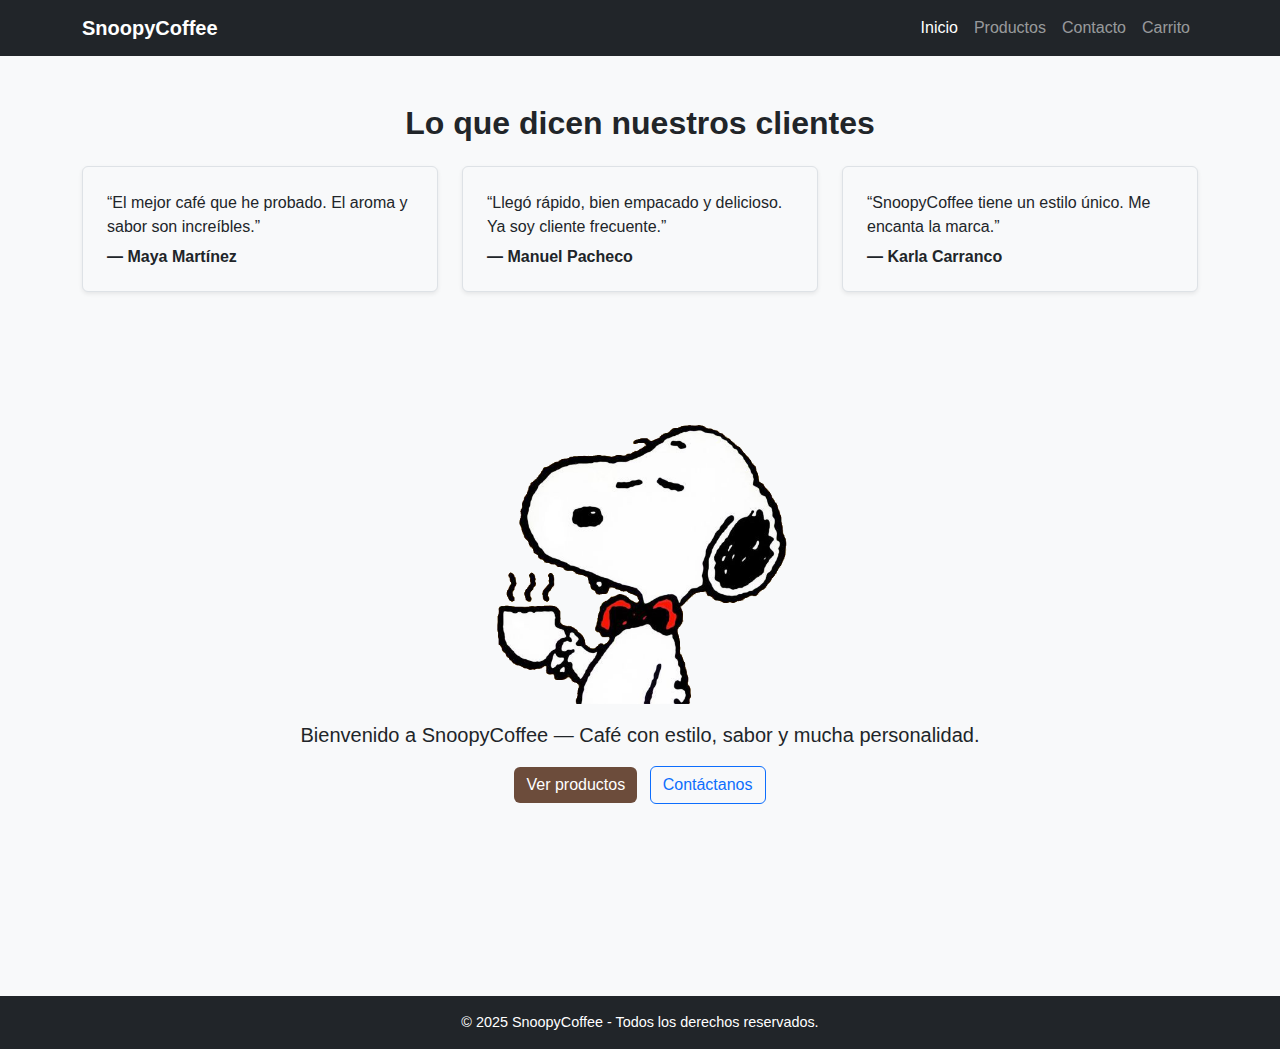
<file: index.html>
<!DOCTYPE html>
<html lang="en">

<head>
  <meta charset="UTF-8">
  <meta name="viewport" content="width=device-width, initial-scale=1.0">
  <title>Snoopy Coffee | Bienvenido</title>

  <!-- BOOTSTRAP -->
  <link href="https://cdn.jsdelivr.net/npm/bootstrap@5.3.8/dist/css/bootstrap.min.css" rel="stylesheet">

  <!-- CSS PROPIOS -->
  <link rel="stylesheet" href="css/main.css">
  <link rel="stylesheet" href="css/position.css">
  <link rel="stylesheet" href="css/styles.css">
</head>

<body>

  <!-- NAVBAR -->
  <nav class="navbar navbar-expand-lg navbar-dark bg-dark">
    <div class="container">
      <a class="navbar-brand fw-bold" href="index.html">SnoopyCoffee</a>

      <button class="navbar-toggler" type="button" data-bs-toggle="collapse" data-bs-target="#navbarNav">
        <span class="navbar-toggler-icon"></span>
      </button>

      <div class="collapse navbar-collapse" id="navbarNav">
        <ul class="navbar-nav ms-auto">

          <li class="nav-item">
            <a class="nav-link active" href="index.html">Inicio</a>
          </li>

          <li class="nav-item">
            <a class="nav-link" href="productos.html">Productos</a>
          </li>

          <li class="nav-item">
            <a class="nav-link" href="contacto.html">Contacto</a>
          </li>

          <li class="nav-item">
            <a class="nav-link" href="carrito.html">Carrito</a>
          </li>

        </ul>
      </div>
    </div>
  </nav>

  <!--        TESTIMONIOS          -->
  <section class="container py-5">
    <h2 class="text-center mb-4 fw-bold">Lo que dicen nuestros clientes</h2>

    <div class="row g-4">

      <div class="col-md-4">
        <div class="p-4 bg-light border rounded shadow-sm">
          <p class="mb-2">“El mejor café que he probado. El aroma y sabor son increíbles.”</p>
          <h6 class="fw-bold mb-0">— Maya Martínez</h6>
        </div>
      </div>

      <div class="col-md-4">
        <div class="p-4 bg-light border rounded shadow-sm">
          <p class="mb-2">“Llegó rápido, bien empacado y delicioso. Ya soy cliente frecuente.”</p>
          <h6 class="fw-bold mb-0">— Manuel Pacheco</h6>
        </div>
      </div>

      <div class="col-md-4">
        <div class="p-4 bg-light border rounded shadow-sm">
          <p class="mb-2">“SnoopyCoffee tiene un estilo único. Me encanta la marca.”</p>
          <h6 class="fw-bold mb-0">— Karla Carranco</h6>
        </div>
      </div>

    </div>
  </section>

  <!--            HERO             -->

  <section class="container py-5 text-center">

    <div class="d-flex justify-content-center">
      <img src="./assets/FRONT-LOGO.png" 
           alt="Snoopy tomando café" 
           class="img-fluid my-3" 
           style="max-width: 300px;">
    </div>

    <p class="lead">Bienvenido a SnoopyCoffee — Café con estilo, sabor y mucha personalidad.</p>

    <div class="mt-3">
      <a href="productos.html" class="btn btn-primary me-2">Ver productos</a>
      <a href="contacto.html" class="btn btn-outline-primary">Contáctanos</a>
    </div>

  </section>

  <!-- CONTENIDO PRINCIPAL -->
  <main class="container py-5">
  </main>

  <!-- FOOTER -->
  <footer class="bg-dark text-white text-center py-3 mt-5">
    <p class="mb-0">© 2025 SnoopyCoffee - Todos los derechos reservados.</p>
  </footer>

  <script src="https://cdn.jsdelivr.net/npm/bootstrap@5.3.8/dist/js/bootstrap.bundle.min.js"></script>
  <script src="js/main.js"></script>
</body>

</html>
</file>
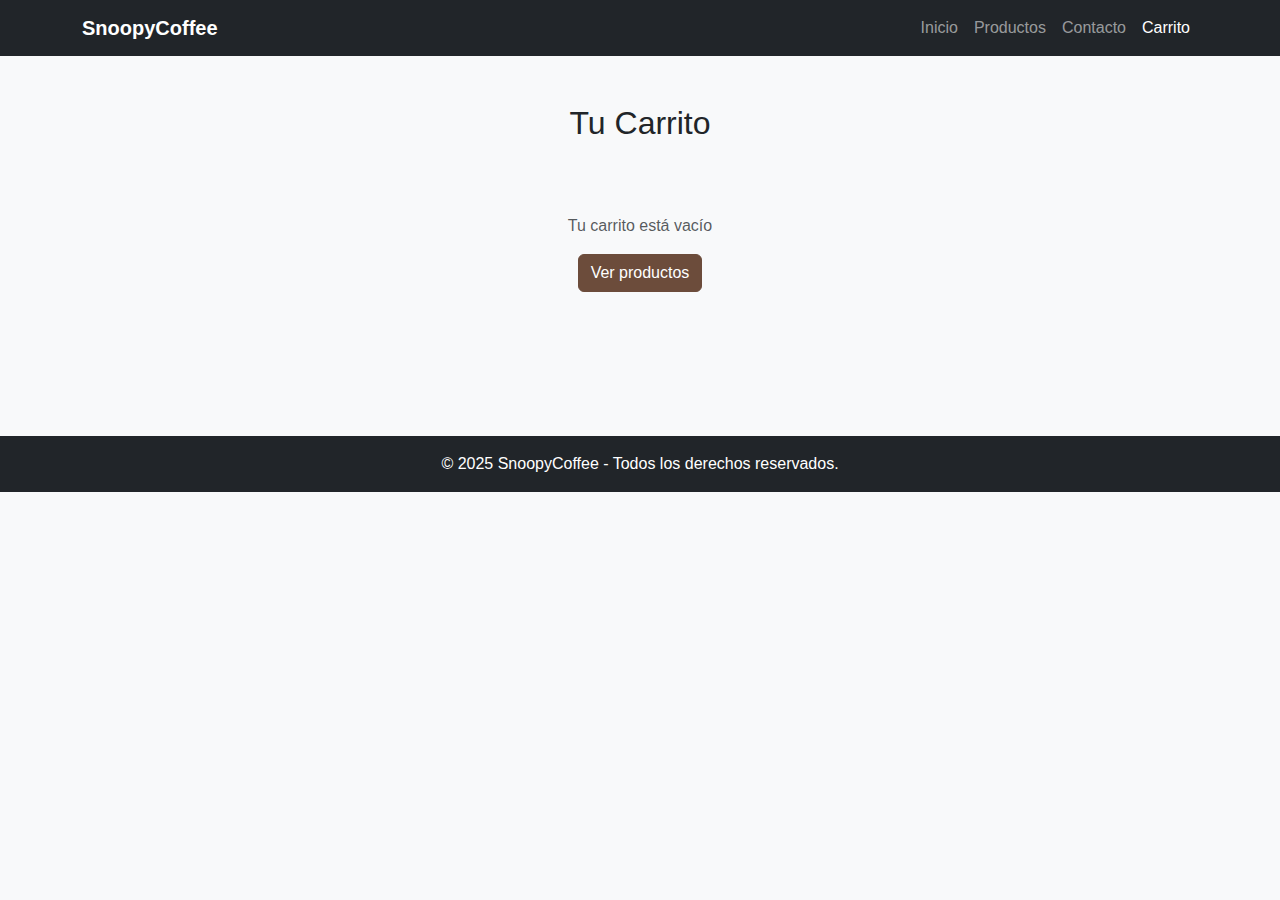
<file: carrito.html>
<!DOCTYPE html>
<html lang="es">

<head>
  <meta charset="UTF-8" />
  <meta name="viewport" content="width=device-width, initial-scale=1.0" />
  <title>Carrito | SnoopyCoffee</title>

  <!-- Bootstrap CSS -->
  <link href="https://cdn.jsdelivr.net/npm/bootstrap@5.3.8/dist/css/bootstrap.min.css" rel="stylesheet" />
  
  <!-- CSS propio -->
  <link rel="stylesheet" href="css/styles.css" />
</head>

<body>

  <!-- NAVBAR -->
  <nav class="navbar navbar-expand-lg navbar-dark bg-dark">
    <div class="container">
      <a class="navbar-brand fw-bold" href="index.html">SnoopyCoffee</a>
      <button class="navbar-toggler" type="button" data-bs-toggle="collapse" 
              data-bs-target="#navbarNav" aria-controls="navbarNav" 
              aria-expanded="false" aria-label="Toggle navigation">
        <span class="navbar-toggler-icon"></span>
      </button>

      <div class="collapse navbar-collapse" id="navbarNav">
        <ul class="navbar-nav ms-auto">
          <li class="nav-item">
            <a class="nav-link" href="index.html">Inicio</a>
          </li>
          <li class="nav-item">
            <a class="nav-link" href="productos.html">Productos</a>
          </li>
          <li class="nav-item">
            <a class="nav-link" href="contacto.html">Contacto</a>
          </li>
          <li class="nav-item">
            <a class="nav-link active" href="carrito.html">Carrito</a>
          </li>
        </ul>
      </div>
    </div>
  </nav>

  <!-- CONTENIDO PRINCIPAL -->
  <main class="container py-5">
    <h2 class="text-center mb-4">Tu Carrito</h2>

    <!-- CONTENEDOR donde main.js insertará productos -->
    <div id="contenedorCarrito" class="row">
      <!-- Productos generados dinámicamente por JS -->
    </div>

    <!-- Mensaje cuando está vacío -->
    <div id="carritoVacio" class="text-center py-5">
      <p class="text-muted">Tu carrito está vacío</p>
      <a href="productos.html" class="btn btn-primary">Ver productos</a>
    </div>

    <!-- TOTAL Y BOTONES -->
    <div id="resumenCarrito" class="mt-4 d-none">
      <hr>
      <div class="text-end">
        <h4>Total: <span id="carrito-total">$0 MXN</span></h4>
        <button class="btn btn-outline-danger me-2" id="btnVaciarCarrito">
          Vaciar carrito
        </button>
        <button class="btn btn-success" id="btnFinalizarCompra">
          Finalizar compra
        </button>
      </div>
    </div>

  </main>

  <!-- FOOTER -->
  <footer class="bg-dark text-white text-center py-3 mt-5">
    <p class="mb-0">© 2025 SnoopyCoffee - Todos los derechos reservados.</p>
  </footer>

  <!-- SCRIPTS -->
  <script src="https://cdn.jsdelivr.net/npm/bootstrap@5.3.8/dist/js/bootstrap.bundle.min.js"></script>
  <script src="js/main.js"></script>

</body>
</html>
</file>
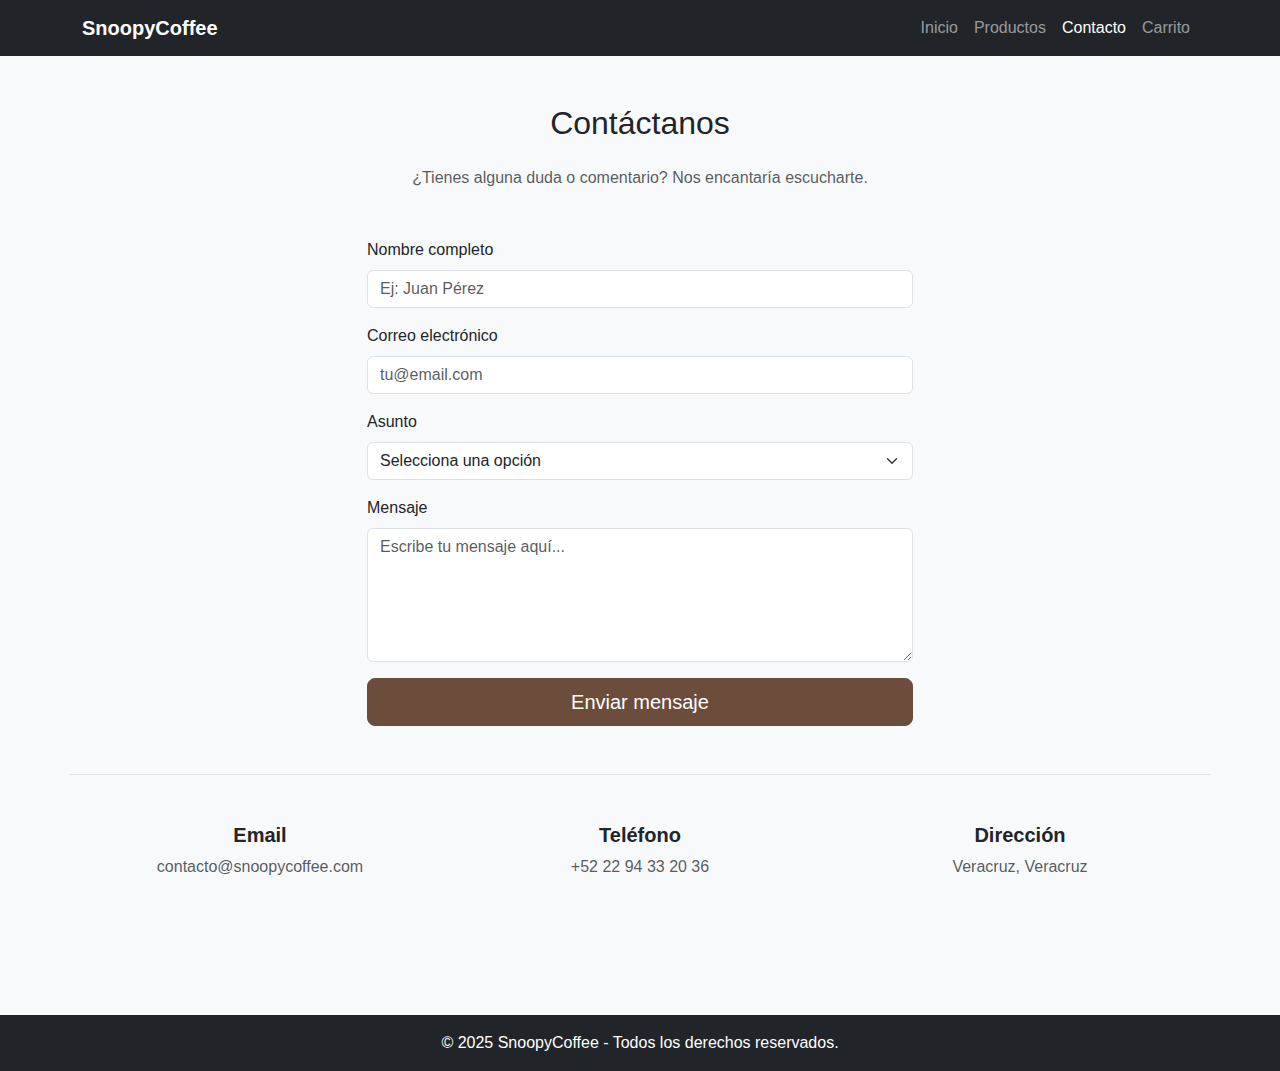
<file: contacto.html>
<!DOCTYPE html>
<html lang="es">

<head>
  <meta charset="UTF-8">
  <meta name="viewport" content="width=device-width, initial-scale=1.0">
  <title>Contacto | SnoopyCoffee</title>

  <!-- Bootstrap CSS -->
  <link href="https://cdn.jsdelivr.net/npm/bootstrap@5.3.8/dist/css/bootstrap.min.css" rel="stylesheet">

  <!-- CSS propio -->
  <link rel="stylesheet" href="css/styles.css">
</head>

<body>

  <!-- NAVBAR -->
  <nav class="navbar navbar-expand-lg navbar-dark bg-dark">
    <div class="container">
      <a class="navbar-brand fw-bold" href="index.html">SnoopyCoffee</a>
      <button class="navbar-toggler" type="button" data-bs-toggle="collapse" 
              data-bs-target="#navbarNav" aria-controls="navbarNav" 
              aria-expanded="false" aria-label="Toggle navigation">
        <span class="navbar-toggler-icon"></span>
      </button>

      <div class="collapse navbar-collapse" id="navbarNav">
        <ul class="navbar-nav ms-auto">
          <li class="nav-item">
            <a class="nav-link" href="index.html">Inicio</a>
          </li>
          <li class="nav-item">
            <a class="nav-link" href="productos.html">Productos</a>
          </li>
          <li class="nav-item">
            <a class="nav-link active" href="contacto.html">Contacto</a>
          </li>
          <li class="nav-item">
            <a class="nav-link" href="carrito.html">Carrito</a>
          </li>
        </ul>
      </div>
    </div>
  </nav>

  <!-- CONTENIDO PRINCIPAL -->
  <main class="container py-5">
    <h2 class="text-center mb-4">Contáctanos</h2>
    <p class="text-center text-muted mb-5">¿Tienes alguna duda o comentario? Nos encantaría escucharte.</p>

    <div class="row justify-content-center">
      <div class="col-md-8 col-lg-6">
        
        <!-- FORMULARIO DE CONTACTO -->
        <form id="formContacto">
          
          <!-- Nombre -->
          <div class="mb-3">
            <label for="nombre" class="form-label">Nombre completo</label>
            <input type="text" class="form-control" id="nombre" 
                   placeholder="Ej: Juan Pérez" required>
          </div>

          <!-- Email -->
          <div class="mb-3">
            <label for="email" class="form-label">Correo electrónico</label>
            <input type="email" class="form-control" id="email" 
                   placeholder="tu@email.com" required>
          </div>

          <!-- Asunto -->
          <div class="mb-3">
            <label for="asunto" class="form-label">Asunto</label>
            <select class="form-select" id="asunto" required>
              <option value="">Selecciona una opción</option>
              <option value="consulta">Consulta general</option>
              <option value="pedido">Sobre mi pedido</option>
              <option value="sugerencia">Sugerencia</option>
              <option value="queja">Queja o reclamo</option>
            </select>
          </div>

          <!-- Mensaje -->
          <div class="mb-3">
            <label for="mensaje" class="form-label">Mensaje</label>
            <textarea class="form-control" id="mensaje" rows="5" 
                      placeholder="Escribe tu mensaje aquí..." required></textarea>
          </div>

          <!-- Botón de envío -->
          <div class="d-grid">
            <button type="submit" class="btn btn-primary btn-lg">
              Enviar mensaje
            </button>
          </div>

        </form>

        <!-- Mensaje de confirmación (oculto por defecto) -->
        <div id="mensajeExito" class="alert alert-success mt-4 d-none" role="alert">
          ¡Mensaje enviado con éxito! Te responderemos pronto.
        </div>

      </div>
    </div>

    <!-- INFORMACIÓN DE CONTACTO -->
    <div class="row mt-5 pt-5 border-top">
      <div class="col-md-4 text-center mb-4">
        <h5 class="fw-bold">Email</h5>
        <p class="text-muted">contacto@snoopycoffee.com</p>
      </div>
      <div class="col-md-4 text-center mb-4">
        <h5 class="fw-bold">Teléfono</h5>
        <p class="text-muted">+52 22 94 33 20 36</p>
      </div>
      <div class="col-md-4 text-center mb-4">
        <h5 class="fw-bold"> Dirección</h5>
        <p class="text-muted">Veracruz, Veracruz</p>
      </div>
    </div>

  </main>

  <!-- FOOTER -->
  <footer class="bg-dark text-white text-center py-3 mt-5">
    <p class="mb-0">© 2025 SnoopyCoffee - Todos los derechos reservados.</p>
  </footer>

  <!-- SCRIPTS -->
  <script src="https://cdn.jsdelivr.net/npm/bootstrap@5.3.8/dist/js/bootstrap.bundle.min.js"></script>
  <script src="js/main.js"></script>

</body>

</html>
</file>
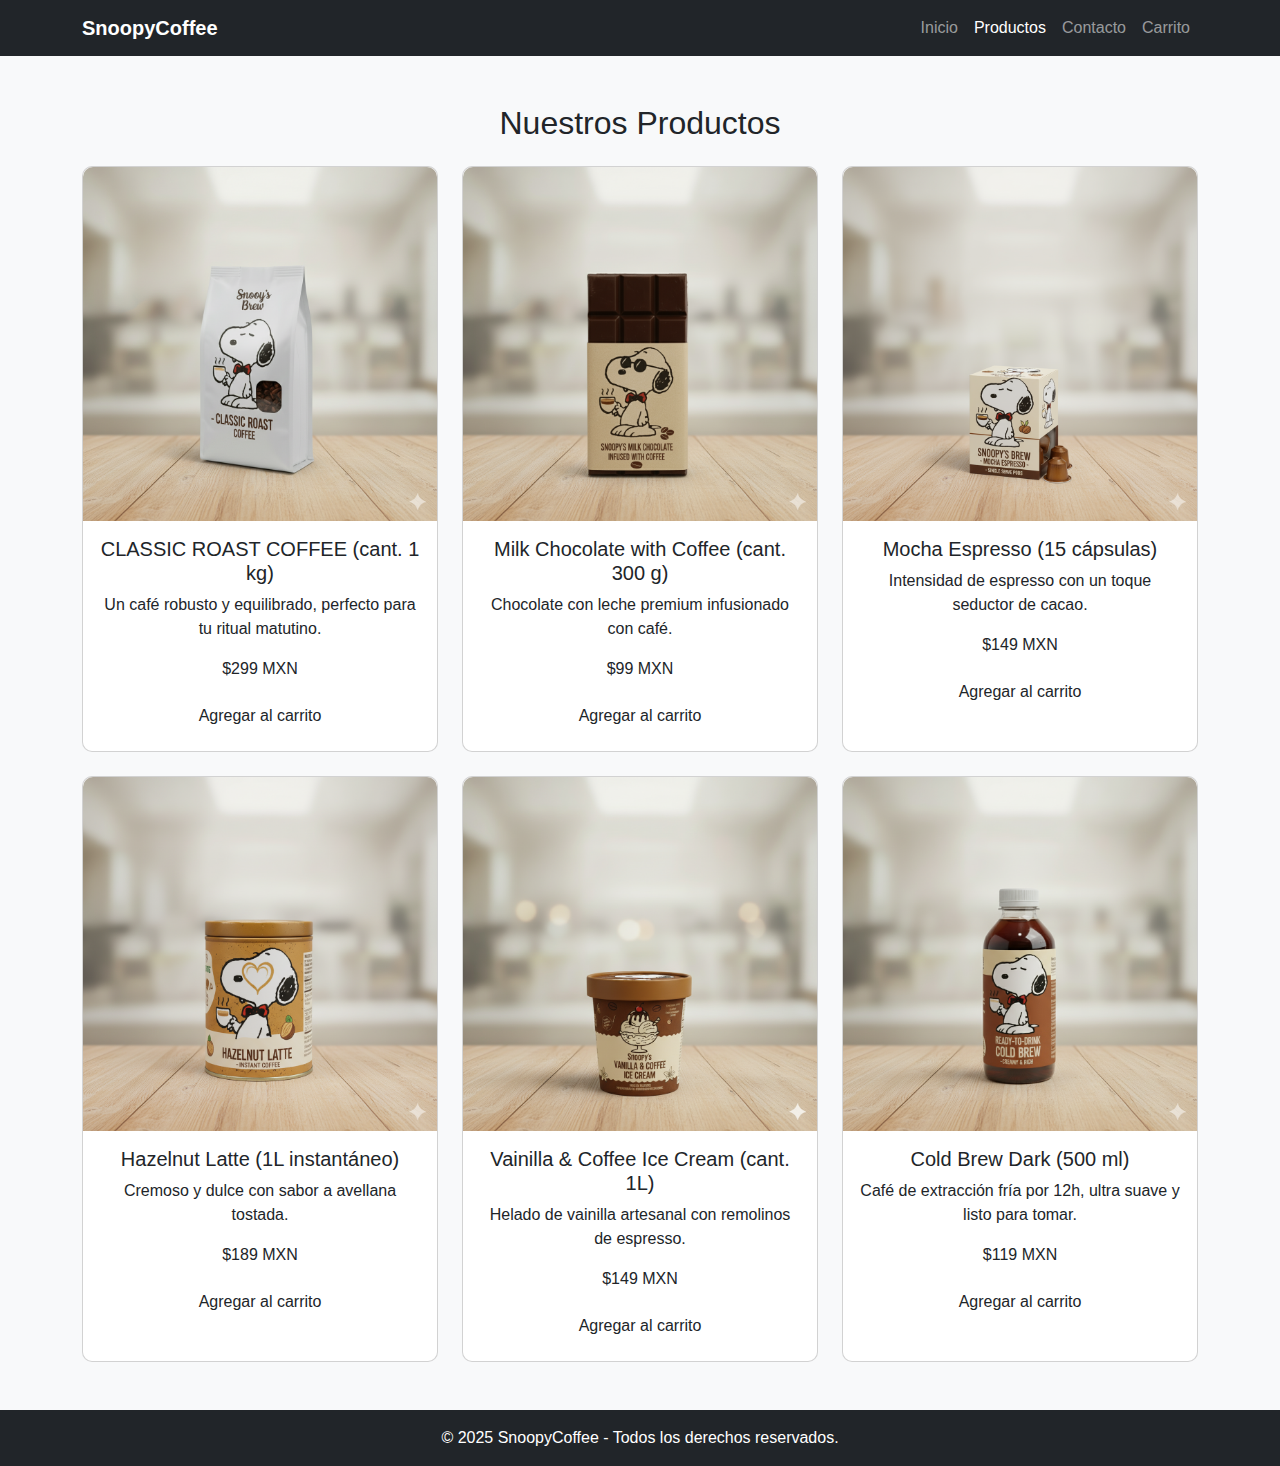
<file: productos.html>
<!DOCTYPE html>
<html lang="es">

<head>
    <meta charset="UTF-8">
    <meta name="viewport" content="width=device-width, initial-scale=1.0">
    <title>Productos | Snoopy Coffee</title>

    <!-- Bootstrap CSS -->
    <link href="https://cdn.jsdelivr.net/npm/bootstrap@5.3.8/dist/css/bootstrap.min.css" rel="stylesheet">

    <!-- CSS propio -->
    <link rel="stylesheet" href="css/styles.css">
</head>

<body>

    <!-- NAVBAR -->
    <nav class="navbar navbar-expand-lg navbar-dark bg-dark">
        <div class="container">
            <a class="navbar-brand fw-bold" href="index.html">SnoopyCoffee</a>
            <button class="navbar-toggler" type="button" data-bs-toggle="collapse"
                data-bs-target="#navbarNav" aria-controls="navbarNav"
                aria-expanded="false" aria-label="Toggle navigation">
                <span class="navbar-toggler-icon"></span>
            </button>

            <div class="collapse navbar-collapse" id="navbarNav">
                <ul class="navbar-nav ms-auto">
                    <li class="nav-item">
                        <a class="nav-link" href="index.html">Inicio</a>
                    </li>
                    <li class="nav-item">
                        <a class="nav-link active" href="productos.html">Productos</a>
                    </li>
                    <li class="nav-item">
                        <a class="nav-link" href="contacto.html">Contacto</a>
                    </li>
                    <li class="nav-item">
                        <a class="nav-link" href="carrito.html">Carrito</a>
                    </li>
                </ul>
            </div>
        </div>
    </nav>

    <!-- CONTENIDO PRINCIPAL -->
    <main class="container my-5">
        <h2 class="text-center mb-4">Nuestros Productos</h2>

        <div class="row g-4">

            <!-- Producto 1 -->
            <div class="col-md-4">
                <div class="card product-card h-100">
                    <img src="./assets/prod1.png" class="product-img" 
                         alt="Bolsa de café Classic Roast Coffee de SnoopyCoffee"
                         loading="lazy">
                    <div class="card-body text-center">
                        <h5 class="card-title">CLASSIC ROAST COFFEE (cant. 1 kg)</h5>
                        <p class="card-text">Un café robusto y equilibrado, perfecto para tu ritual matutino.</p>
                        <p class="product-price">$299 MXN</p>
                        <button class="btn btn-coffee w-100 btnAgregar"
                            data-id="1"
                            data-nombre="Classic Roast Coffee"
                            data-precio="299"
                            data-img="./assets/prod1.png"
                            aria-label="Agregar Classic Roast Coffee al carrito">
                            Agregar al carrito
                        </button>
                    </div>
                </div>
            </div>

            <!-- Producto 2 -->
            <div class="col-md-4">
                <div class="card product-card h-100">
                    <img src="./assets/prod2.png" class="product-img" 
                         alt="Bolsa de café Dark Espresso Blend de SnoopyCoffee"
                         loading="lazy">
                    <div class="card-body text-center">
                        <h5 class="card-title">Milk Chocolate with Coffee (cant. 300 g)</h5>
                        <p class="card-text">Chocolate con leche premium infusionado con café.</p>
                        <p class="product-price">$99 MXN</p>
                        <button class="btn btn-coffee w-100 btnAgregar"
                            data-id="2"
                            data-nombre="Dark Espresso Blend"
                            data-precio="349"
                            data-img="./assets/prod2.png"
                            aria-label="Agregar Dark Espresso Blend al carrito">
                            Agregar al carrito
                        </button>
                    </div>
                </div>
            </div>

            <!-- Producto 3 -->
            <div class="col-md-4">
                <div class="card product-card h-100">
                    <img src="./assets/prod3.png" class="product-img" 
                         alt="Bolsa de café Vanilla Latte Mix de SnoopyCoffee"
                         loading="lazy">
                    <div class="card-body text-center">
                        <h5 class="card-title">Mocha Espresso (15 cápsulas)</h5>
                        <p class="card-text">Intensidad de espresso con un toque seductor de cacao.</p>
                        <p class="product-price">$149 MXN</p>
                        <button class="btn btn-coffee w-100 btnAgregar"
                            data-id="3"
                            data-nombre="Vanilla Latte Mix"
                            data-precio="279"
                            data-img="./assets/prod3.png"
                            aria-label="Agregar Vanilla Latte Mix al carrito">
                            Agregar al carrito
                        </button>
                    </div>
                </div>
            </div>

            <!-- Producto 4 -->
            <div class="col-md-4">
                <div class="card product-card h-100">
                    <img src="./assets/prod4.png" class="product-img" 
                         alt="Bolsa de café Mocha Cappuccino Mix de SnoopyCoffee"
                         loading="lazy">
                    <div class="card-body text-center">
                        <h5 class="card-title">Hazelnut Latte (1L instantáneo)</h5>
                        <p class="card-text">Cremoso y dulce con sabor a avellana tostada.</p>
                        <p class="product-price">$189 MXN</p>
                        <button class="btn btn-coffee w-100 btnAgregar"
                            data-id="4"
                            data-nombre="Mocha Cappuccino Mix"
                            data-precio="289"
                            data-img="./assets/prod4.png"
                            aria-label="Agregar Mocha Cappuccino Mix al carrito">
                            Agregar al carrito
                        </button>
                    </div>
                </div>
            </div>

            <!-- Producto 5 -->
            <div class="col-md-4">
                <div class="card product-card h-100">
                    <img src="./assets/prod5.png" class="product-img" 
                         alt="Bolsa de café Caramel Macchiato Mix de SnoopyCoffee"
                         loading="lazy">
                    <div class="card-body text-center">
                        <h5 class="card-title">Vainilla & Coffee Ice Cream (cant. 1L)</h5>
                        <p class="card-text">Helado de vainilla artesanal con remolinos de espresso.</p>
                        <p class="product-price">$149 MXN</p>
                        <button class="btn btn-coffee w-100 btnAgregar"
                            data-id="5"
                            data-nombre="Caramel Macchiato Mix"
                            data-precio="319"
                            data-img="./assets/prod5.png"
                            aria-label="Agregar Caramel Macchiato Mix al carrito">
                            Agregar al carrito
                        </button>
                    </div>
                </div>
            </div>

            <!-- Producto 6 -->
            <div class="col-md-4">
                <div class="card product-card h-100">
                    <img src="./assets/prod6.png" class="product-img" 
                         alt="Bolsa de café Iced Coffee Mix de SnoopyCoffee"
                         loading="lazy">
                    <div class="card-body text-center">
                        <h5 class="card-title">Cold Brew Dark (500 ml)</h5>
                        <p class="card-text">Café de extracción fría por 12h, ultra suave y listo para tomar.</p>
                        <p class="product-price">$119 MXN</p>
                        <button class="btn btn-coffee w-100 btnAgregar"
                            data-id="6"
                            data-nombre="Iced Coffee Mix"
                            data-precio="259"
                            data-img="./assets/prod6.png"
                            aria-label="Agregar Iced Coffee Mix al carrito">
                            Agregar al carrito
                        </button>
                    </div>
                </div>
            </div>

        </div>
    </main>

    <!-- FOOTER -->
    <footer class="bg-dark text-white text-center py-3 mt-5">
        <p class="mb-0">© 2025 SnoopyCoffee - Todos los derechos reservados.</p>
    </footer>

    <!-- Bootstrap JS -->
    <script src="https://cdn.jsdelivr.net/npm/bootstrap@5.3.8/dist/js/bootstrap.bundle.min.js"></script>
    <!-- JavaScript propio -->
    <script src="js/main.js"></script>
</body>

</html>
</file>
<file: css/main.css>
body {
  font-family: 'Quicksand', sans-serif;
  background-color: #fafafa;
}

/* Personalización de botones */
.btn-primary {
  background-color: #0069d9;
  border: none;
  transition: background-color 0.3s ease;
}

.btn-primary:hover {
  background-color: #004b9a;
}

/* Navbar */
.navbar-brand strong {
  font-family: 'Elms Sans', sans-serif;
  font-size: 1.3rem;
}

/* Footer */
footer {
  font-size: 0.9rem;
}
</file>
<file: css/position.css>
.text-center {
    text-align: center;
}

.centered {
    display: flex;
    justify-content: center;
    align-items: center;
}

.mt-6 {
    margin-top: 4rem;
}
</file>
<file: css/styles.css>
/* ESTILO GENERAL  */
body {
    background-color: #f8f9fa;
    font-family: Arial, sans-serif;
}

/* TARJETAS */
.card {
    border-radius: 10px;
}

.card img {
    border-top-left-radius: 10px;
    border-top-right-radius: 10px;
}

/* ================================
   BOTONES
================================ */
.btn-primary {
    background-color: #6c4c3b;
    border-color: #6c4c3b;
}

.btn-primary:hover {
    background-color: #8a6450;
    border-color: #8a6450;
}

/* ================================
   FORMULARIOS
================================ */
form input,
form textarea {
    border-radius: 6px !important;
}

/* ================================
   FOOTER
================================ */
footer {
    background-color: #343a40;
    color: #ffffff;
    padding: 20px 0;
    text-align: center;
}
</file>
